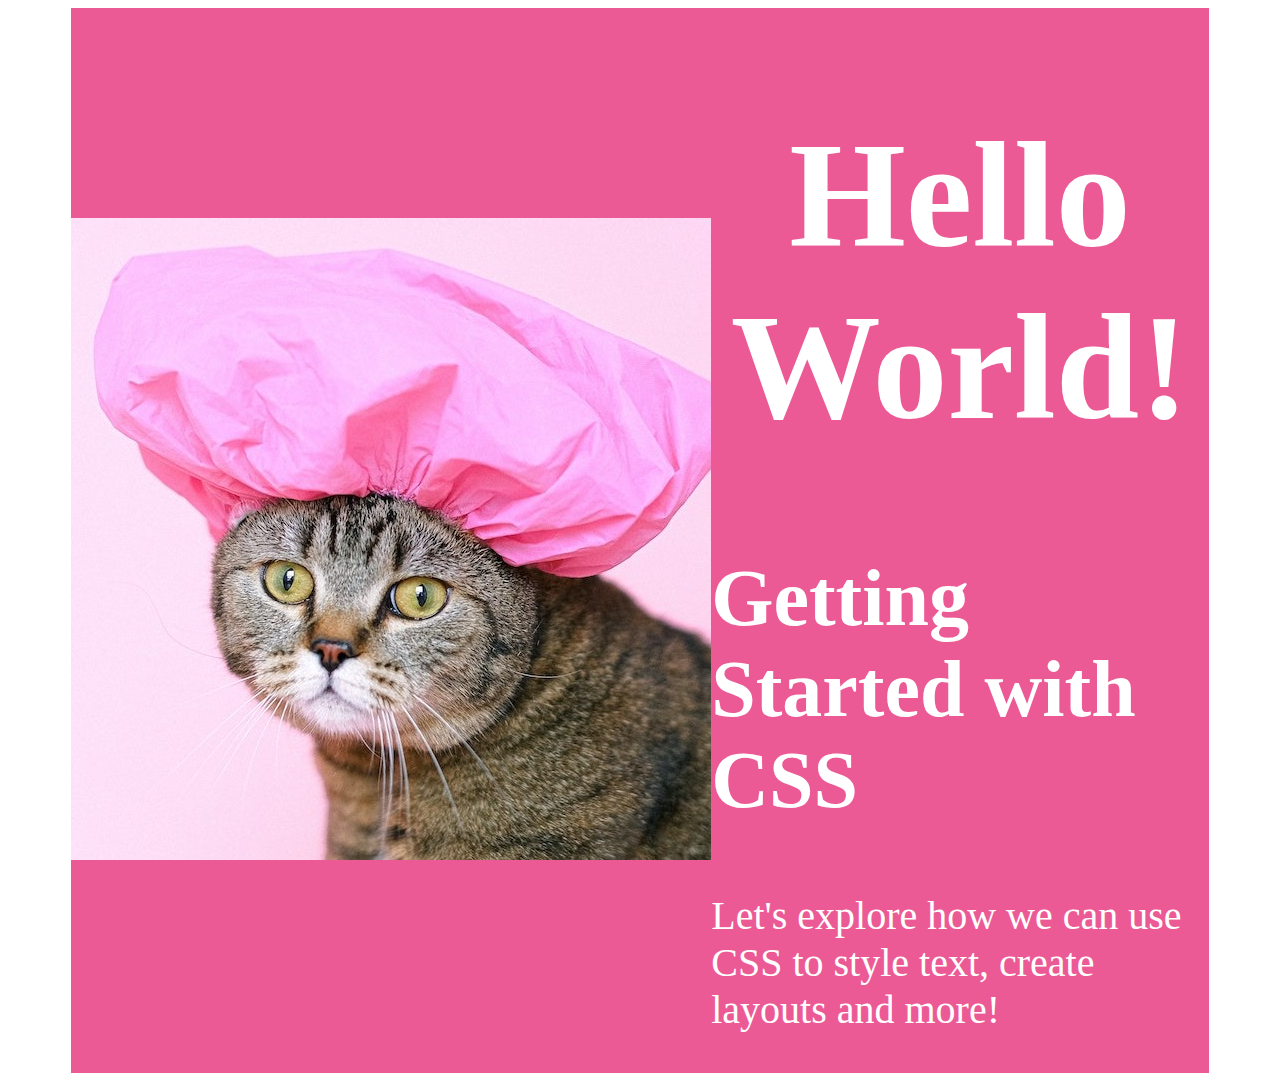
<file: complete/01_what_can_we_do_with_CSS/index.html>
<!DOCTYPE html>
<html lang="en">

<head>
    <meta charset="UTF-8">
    <meta http-equiv="X-UA-Compatible" content="IE=edge">
    <meta name="viewport" content="width=device-width, initial-scale=1.0">
    <!--external stylesheet -- do this!!! -->
    <link href="main.css" rel="stylesheet">
    <title>Week One - Getting Started with CSS</title>
    <!--internal styles - don't do this!!!!-->
    <!--<style>
        .container {
           width: 90%; 
           background-color: #BADA55; 
        }
    </style>-->
</head>

<body>
    <!--inline styles - don't do this!-->
    <div class="container">
    <!--<div class="container" style="width:90%;background-color:#BADA55;">-->
        <main>
            <div>
                <img src="assets/pexels-anna-shvets-4587959.jpg" alt="cat with hat">
            </div>
            <div>
                <h1> Hello World!</h1>
                <h2> Getting Started with CSS </h2>
                <p> Let's explore how we can use CSS to style text, create layouts and more! </p>
            </div>
        </main>
    </div>
</body>

</html>
</file>
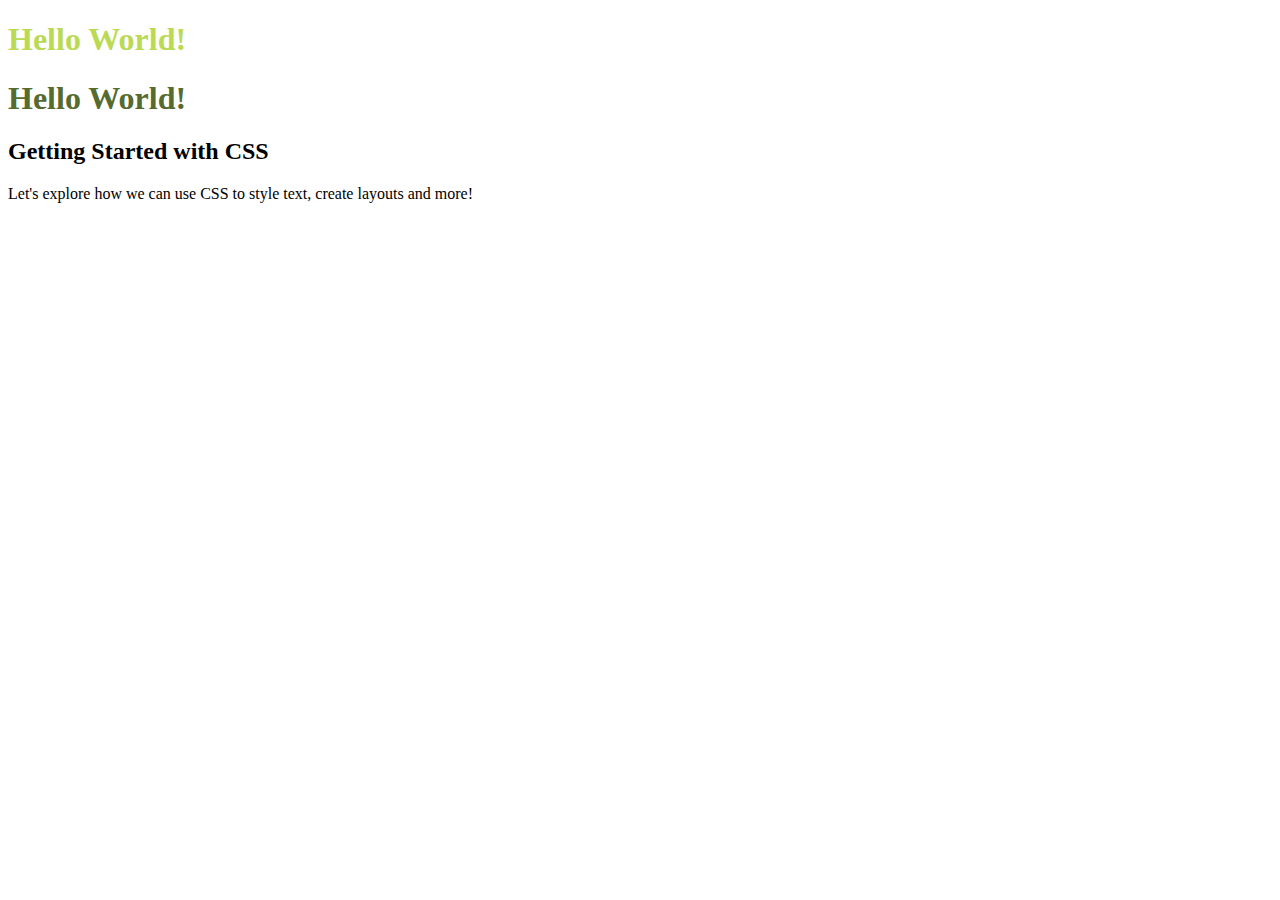
<file: complete/02_adding_css_simple_selectors/index.html>
<!DOCTYPE html>
<html lang="en">

<head>
    <meta charset="UTF-8">
    <meta http-equiv="X-UA-Compatible" content="IE=edge">
    <meta name="viewport" content="width=device-width, initial-scale=1.0">
    <link href="css/main.css" rel="stylesheet">
    <title>Week One - Getting Started with CSS</title>
</head>

<body>
    <div class="container">
        <main>
            <header>
                <h1 class="title" id="title"> Hello World!</h1>
            </header>
            <section>
                <h1> Hello World!</h1>
                <h2> Getting Started with CSS </h2>
                <p> Let's explore how we can use CSS to style text, create layouts and more! </p>
            </section>
        </main>
    </div>
</body>

</html>
</file>
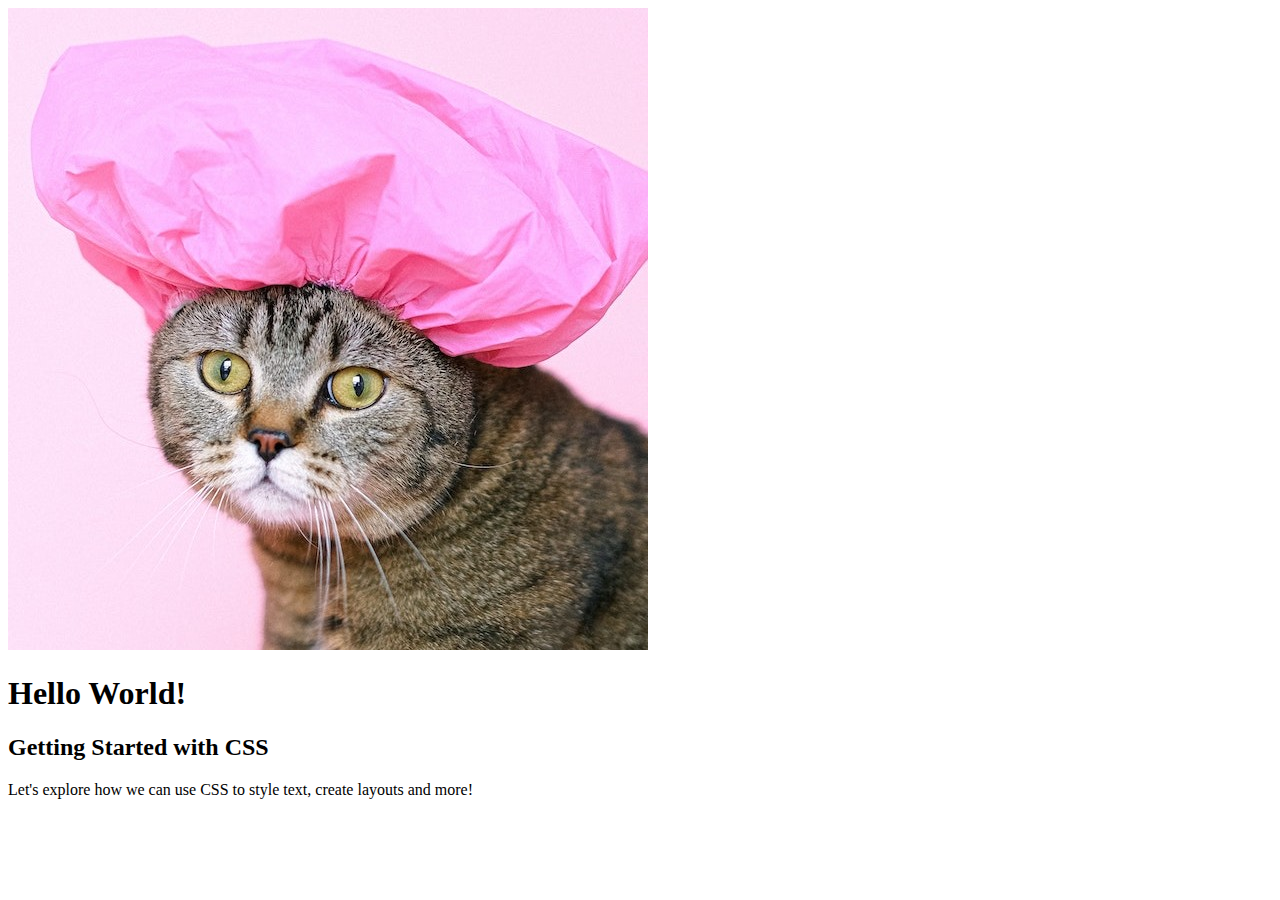
<file: start/01_what_can_we_do_with_CSS/index.html>
<!DOCTYPE html>
<html lang="en">

<head>
    <meta charset="UTF-8">
    <meta http-equiv="X-UA-Compatible" content="IE=edge">
    <meta name="viewport" content="width=device-width, initial-scale=1.0">
    <!--external stylesheet-->
    <title>Week One - Getting Started with CSS</title>
    <!--internal styles-->
</head>

<body>
    <div class="container">
    <!--inline styles-->
        <main>
            <div>
                <img src="assets/pexels-anna-shvets-4587959.jpg" alt="cat with hat">
            </div>
            <div>
                <h1> Hello World!</h1>
                <h2> Getting Started with CSS </h2>
                <p> Let's explore how we can use CSS to style text, create layouts and more! </p>
            </div>
        </main>
    </div>
</body>

</html>
</file>
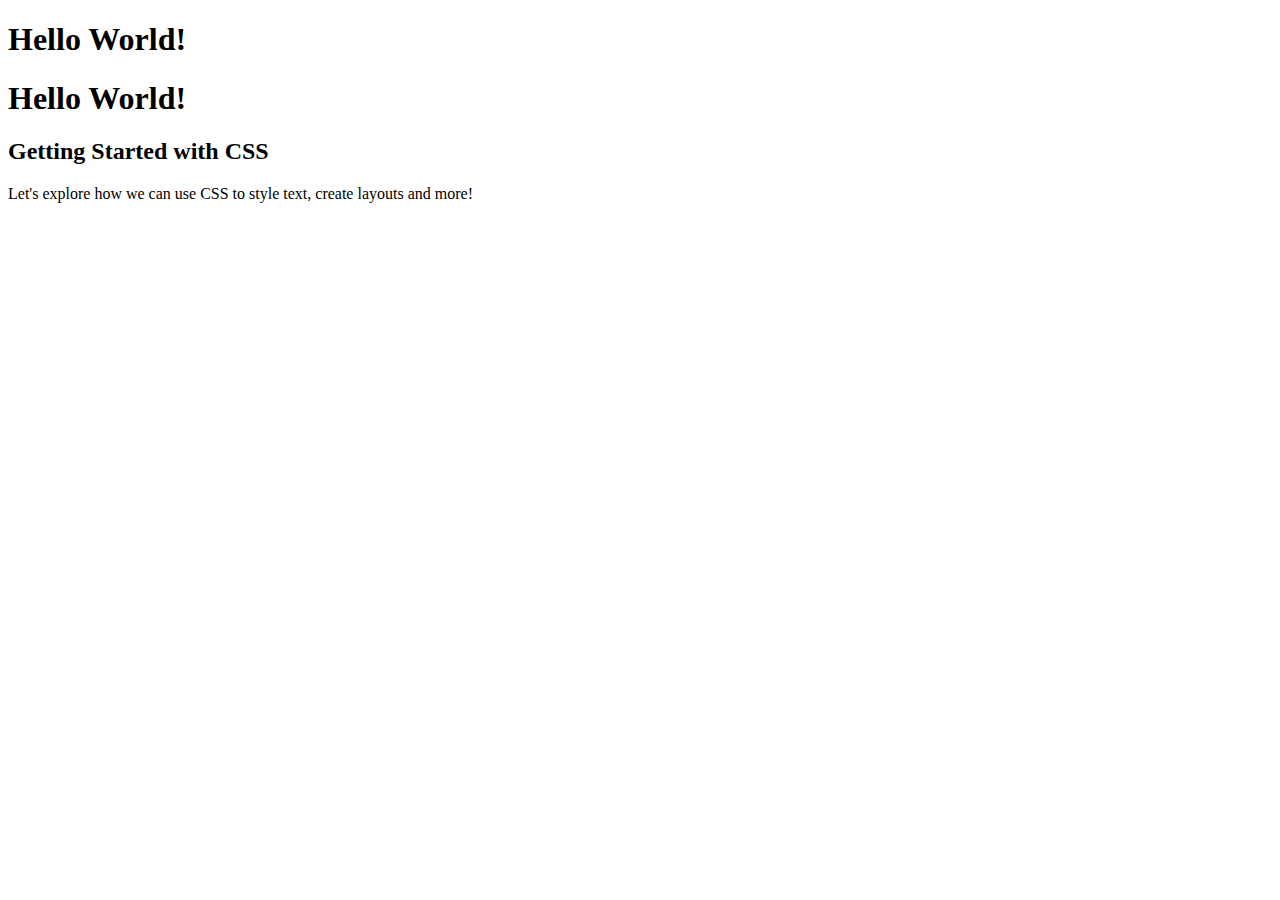
<file: start/02_adding_css_simple_selectors/index.html>
<!DOCTYPE html>
<html lang="en">

<head>
    <meta charset="UTF-8">
    <meta http-equiv="X-UA-Compatible" content="IE=edge">
    <meta name="viewport" content="width=device-width, initial-scale=1.0">
    <title>Week One - Getting Started with CSS</title>
</head>

<body>
    <div class="container">
        <main>
            <header>
                <h1 class="title" id="title"> Hello World!</h1>
            </header>
            <section>
                <h1> Hello World!</h1>
                <h2> Getting Started with CSS </h2>
                <p> Let's explore how we can use CSS to style text, create layouts and more! </p>
            </section>
        </main>
    </div>
</body>

</html>
</file>
<file: complete/01_what_can_we_do_with_CSS/main.css>
.container {
    width: 90%;
    margin: 0 auto;
    background-color: #EC5A96;
    color: #fff;
}

/* THIS IS A COMMENT */

/*simple text styling */

h1 {
    font-size: 150px;
    text-align: center;
}

h2 {
    font-size: 80px;
}

p {
    font-size: 40px;
}

/* layout */

main {
    display: flex;
    align-items: center;
}

/* animations */

/* animation code */

@keyframes appear {

    0% {
        opacity: 0;
    }

    50% {
        opacity: 50%;
    }

    100% {
        opacity: 100%;
    }
}

/* the element to apply the animation to */

h1 {
    animation-name: appear;
    animation-duration: 5s;
}
</file>
<file: complete/02_adding_css_simple_selectors/css/main.css>
/* element selectors */

h1 {
    color: #BADA55;
}

/* class selector */

/*.title {
    color: #C0FFEE;
}*/

/* id selector */ 

/*#title {
    color: purple; 
}*/

/* pseudo class */

h1:hover {
    color: green; 
}

/*combinators */ 

section > h1 {
    color:darkolivegreen;
}
</file>
